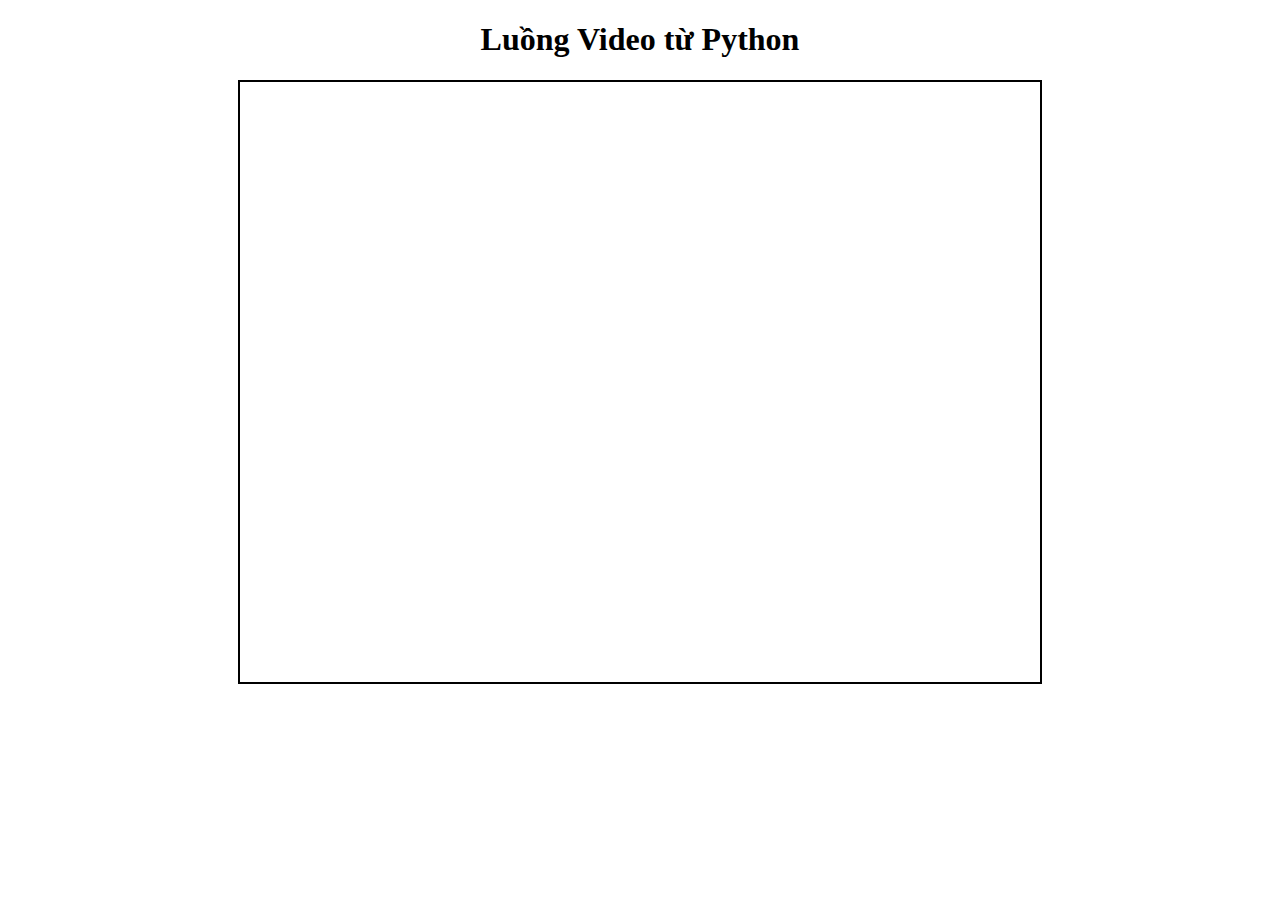
<file: look-to-speech-main/canvas/index.html>
<!DOCTYPE html>
<html lang="vi">
  <head>
    <meta charset="UTF-8" />
    <meta name="viewport" content="width=device-width, initial-scale=1.0" />
    <title>ESP32-CAM Stream</title>
    <style>
      canvas {
        display: block;
        margin: 0 auto;
        border: 2px solid black;
        width: 800px;
        height: 600px;
      }
    </style>
  </head>
  <body>
    <h1 style="text-align: center">Luồng Video từ Python</h1>
    <canvas id="videoCanvas"></canvas>

    <script>
      const canvas = document.getElementById("videoCanvas");
      const ctx = canvas.getContext("2d");
      const img = new Image();

      // URL của luồng MJPEG từ Flask
      img.src = "http://127.0.0.1:5000/video_feed";

      // Tự động vẽ ảnh vào canvas với kích thước phù hợp
      img.onload = () => {
        const desiredWidth = 800;
        const desiredHeight = 600;

        canvas.width = desiredWidth;
        canvas.height = desiredHeight;

        setInterval(() => {
          ctx.drawImage(img, 0, 0, desiredWidth, desiredHeight);
        }, 33); // 30 FPS
      };
    </script>
  </body>
</html>
</file>
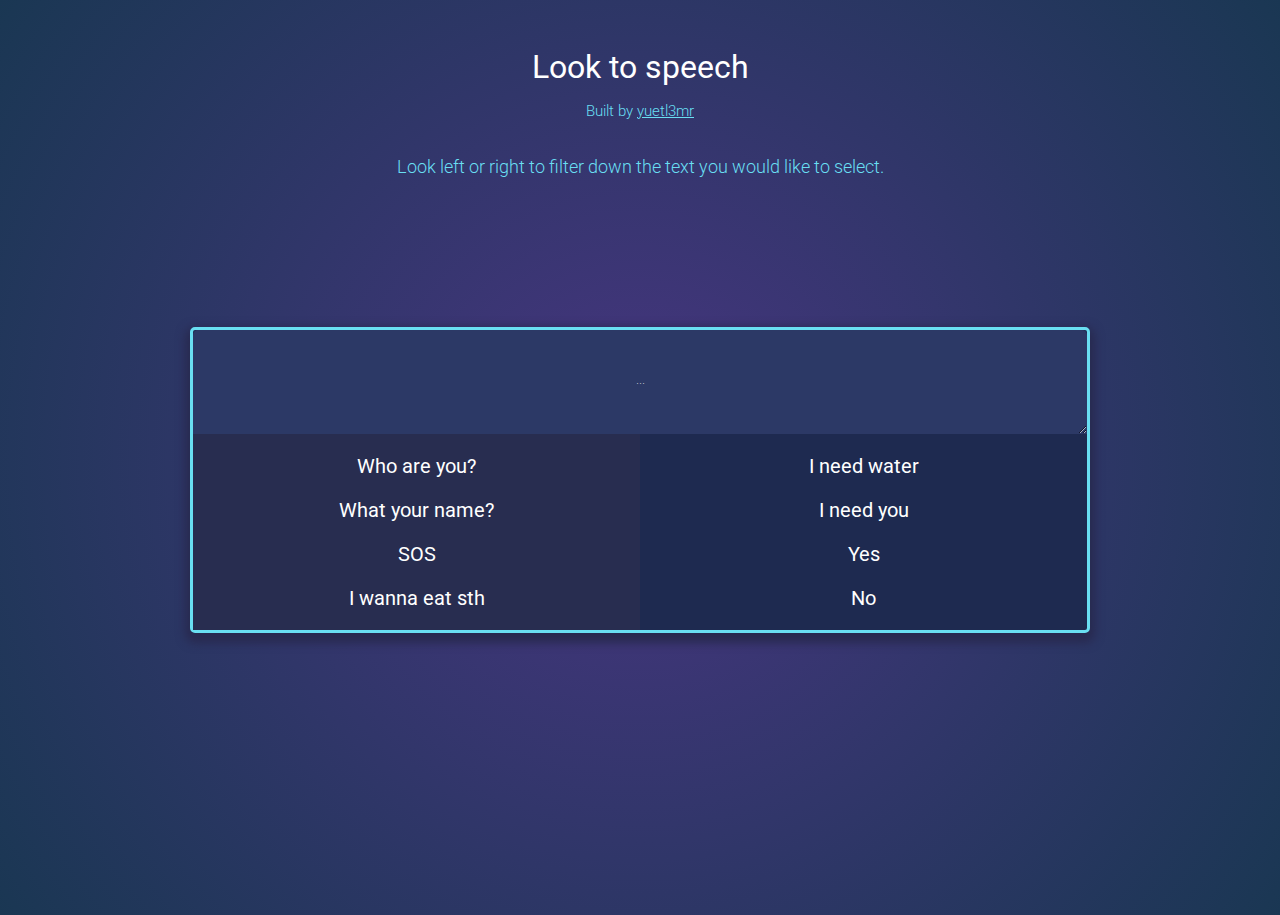
<file: look-to-speech-main/app/templates/index.html>
<html lang="en">
  <head>
    <meta charset="UTF-8" />
    <meta name="viewport" content="width=device-width, initial-scale=1.0" />
    <title>Look to Speak</title>
    <link rel="preconnect" href="https://fonts.gstatic.com" />
    <link
      href="https://fonts.googleapis.com/css2?family=Roboto:wght@100;300;400;500&display=swap"
      rel="stylesheet"
    />
    <link rel="stylesheet" href="../static/styles.css" />
  </head>
  <body>
    <h1>Look to speech</h1>
    <section class="info">
      <p class="credit">
        Built by
        <a
          href="https://github.com/yuetl3mr/"
          target="_blank"
          rel="noopener noreferrer"
          >yuetl3mr</a
        >
      </p>
      <p class="instruction">
        Look left or right to filter down the text you would like to
        select.
      </p>
      <!-- <p class="model-status">Machine learning model loading...</p> -->
    </section>

    <main>
      <div id="main">
        <section class="keyboard">
          <textarea
            class="output"
            placeholder="..."
            cols="30"
            rows="1"
          ></textarea>
          <section class="letters">
            <section class="section-left">
              <!-- <p>Who are you?</p>
              <p>What your name?</p>
              <p>SOS</p>
              <p>I wanna eat sth</p> -->
            </section>
            <section class="section-right">
              <!-- <p>I need water</p>
              <p>I need you</p>
              <p>Yes</p>
              <p>No</p> -->
            </section>
          </section>
        </section>
      </div>
    </main>
    <script src="../static/index.js"></script>
  </body>
</html>
</file>
<file: look-to-speech-main/app/static/styles.css>
body {
  margin: 0;
  background: rgb(71, 53, 128);
  background: radial-gradient(circle,
      rgba(71, 53, 128, 1) 0%,
      rgba(26, 55, 83, 1) 100%);
  font-family: "Roboto", sans-serif;
}

/* mobile-first styles */
h1 {
  width: 85%;
  margin: 0.5em auto;
  padding: 0;
  color: rgb(255, 255, 255);
  font-weight: 400;
  text-align: center;
}

main {
  display: flex;
  height: 55%;
  align-items: center;
  justify-content: center;
}

#main {
  max-width: 95%;
  width: 95%;
  margin-top: -150px;
}

.section-left {
  background-color: rgb(40, 45, 80);
  display: grid;
  grid-template-columns: repeat(5, 1fr);
  grid-template-rows: repeat(3, 1fr);
  grid-row-gap: 0;
  grid-column-gap: 0.2em;
}

.section-right {
  display: grid;
  grid-template-columns: repeat(5, 1fr);
  grid-template-rows: repeat(3, 1fr);
  grid-row-gap: 0;
  grid-column-gap: 0.2em;
}

.section-left p,
.section-right p {
  color: white;
  font-size: 0.9em;
}

.output {
  padding: 1em;
  display: block;
  margin: 0 auto;
  background-color: rgb(44, 57, 102);
  border: none;
  box-shadow: none;
  color: white;
  width: 100%;
  text-align: center;
  border-radius: 5px 5px 0 0;
  font-size: 20px;
  font-family: "Roboto", sans-serif;
}

.info {
  text-align: center;
}

.info {
  font-size: 18px;
  color: rgb(105, 223, 242);
  font-weight: 300;
}

.info a {
  color: rgb(105, 223, 242);
}

.instruction {
  margin-top: 2em;
}

.output::placeholder {
  color: white;
  font-size: 15px;
  font-weight: lighter;
}

.keyboard {
  background-color: rgb(30, 42, 80);
  border-radius: 5px;
  box-shadow: 0 5px 10px 5px rgb(40, 42, 80);
  border: 3px solid rgb(105, 223, 242);
}

.credit {
  font-size: 15px;
}

.letters {
  display: grid;
  grid-template-columns: 50% 50%;
  text-align: center;
}

.model-status {
  color: lightgray;
  animation: blink 1.5s ease-in-out infinite;
  margin: 0;
}

@keyframes blink {
  0% {
    opacity: 1;
  }

  50% {
    opacity: 0;
  }

  100% {
    opacity: 1;
  }
}

.fade-out {
  animation: fadeOut 1s ease-in-out forwards;
  color: lightgray;
  margin: 0;
}

@keyframes fadeOut {
  from {
    opacity: 1;
    display: block;
  }

  to {
    opacity: 0;
    display: none;
  }
}


h1 {
  padding-top: 1em;
}

main {
  display: flex;
  min-height: 80%;
  max-height: 100%;
  height: 80%;
  align-items: center;
  justify-content: center;
  margin-top: 0;
}

#main {
  max-width: 900px;
}

/* .section-left {
  grid-column-gap: 0;
  grid-row-gap: 2em;
}

.section-right {
  grid-column-gap: 0;
  grid-row-gap: 2em;
} */

.section-left,
.section-right {
  display: block;
}

.section-left p,
.section-right p {
  color: white;
  font-size: 20px;
}

.output {
  padding: 2em;
  font-size: 20px;
}
</file>
